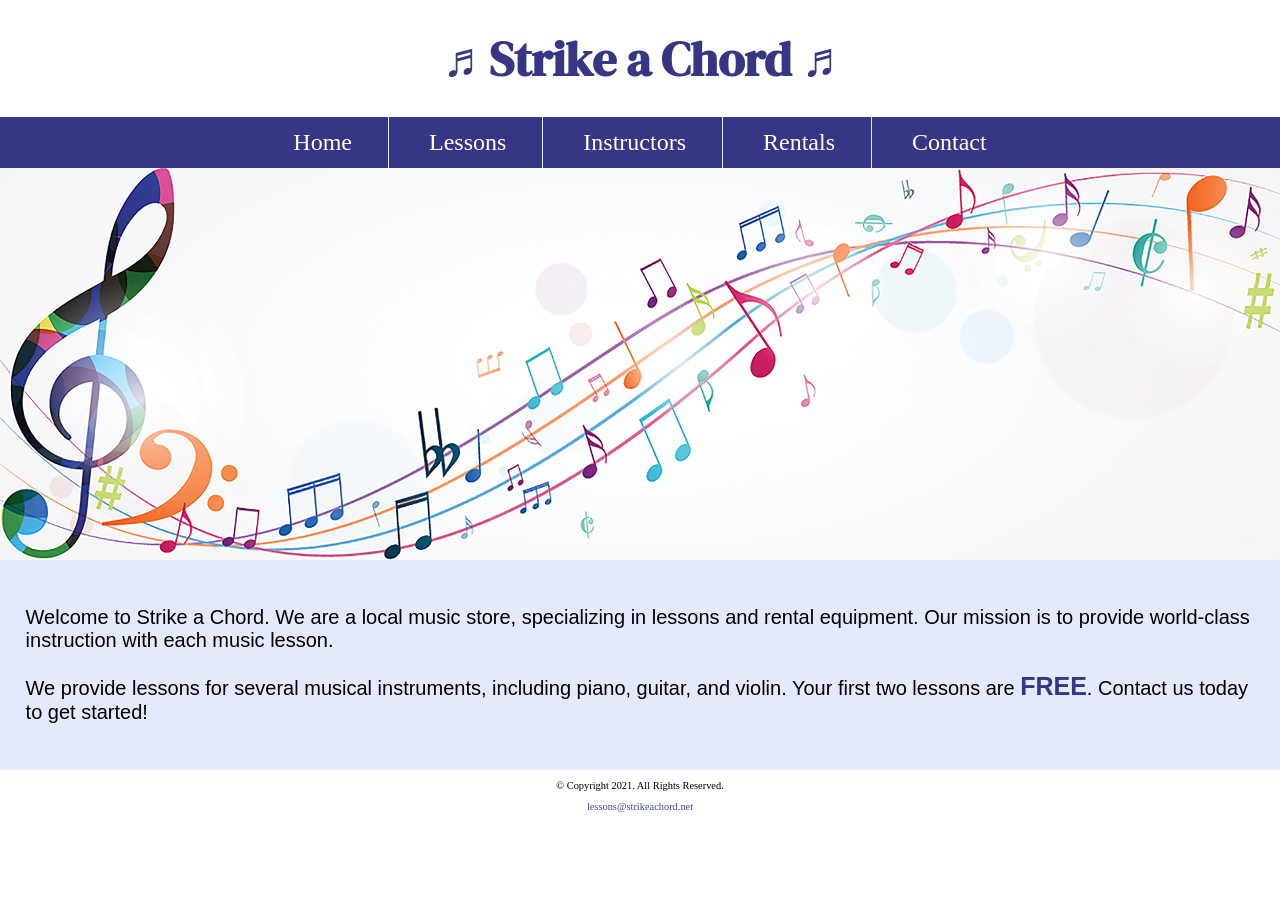
<file: index.html>
<!--
Student Name: Imani Daniels
File Name: index.html
Date: 11/11/2026
-->
<!DOCTYPE html>
<html lang="en">
<head>
<title>Strike a Chord: Home Page</title>
<meta charset="utf-8">
<link rel="stylesheet" href="css/styles.css">
<meta name="viewport" content="width=device-width, initial-scale=1.0">
<link rel="preconnect" href="https://fonts.googleapis.com">
<link rel="preconnect" href="https://fonts.gstatic.com" crossorigin>
<link href="https://fonts.googleapis.com/css2?family=DM+Serif+Display:ital@1&family=Roboto:ital,wght@0,100..900;1,100..900&display=swap" rel="stylesheet">
<link rel="shortcut icon" href="images/favicon.ico">
<link rel="icon" type="image/png" sizes="32x32" href="images/favicon-32.png">
<link rel="apple-touch-icon" sizes="180x180" href="images/apple-touch-icon.png">
<link rel="icon" sizes="192x192" href="images/android-chrome-192.png">
</head>
<body>
<header>
    <h1><span class="tab-desk">&#9836;</span> Strike a Chord <span class="tab-desk">&#9836;</span></h1>
</header>
<nav>
    <ul>
    <li><a href="index.html">Home</a> </li>
    <li><a href="lessons.html">Lessons</a></li> 
    <li><a href="instructors.html">Instructors</a></li>  
    <li><a href="rentals.html">Rentals</a></li>     
    <li><a href="contact.html">Contact</a></li>
</ul>
</nav>
<!-- Hero Image -->
<div id="hero" class="tab-desk">
    <img src="images/music-notes.png" alt="colorful music notes">
</div>

<!-- Use the main area to add the main content to the webpage -->
<main>
<div id="intro">
    <p class="indent-block">Welcome to Strike a Chord. We are a local music store, specializing in lessons and rental equipment. Our mission is to provide world-class instruction with each music lesson.</p>

    <p>We provide lessons for several musical instruments, including piano, guitar, and violin. Your first two lessons are <span class="action">FREE</span>. Contact us today to get started!</p>
   </div> 
</main>
<footer>
    <p>&copy; Copyright 2021. All Rights Reserved.</p>
    <p><a href="mailto:lessons@strikeachord.net">lessons@strikeachord.net</a></p>
</footer>
</body>
</html>
</file>
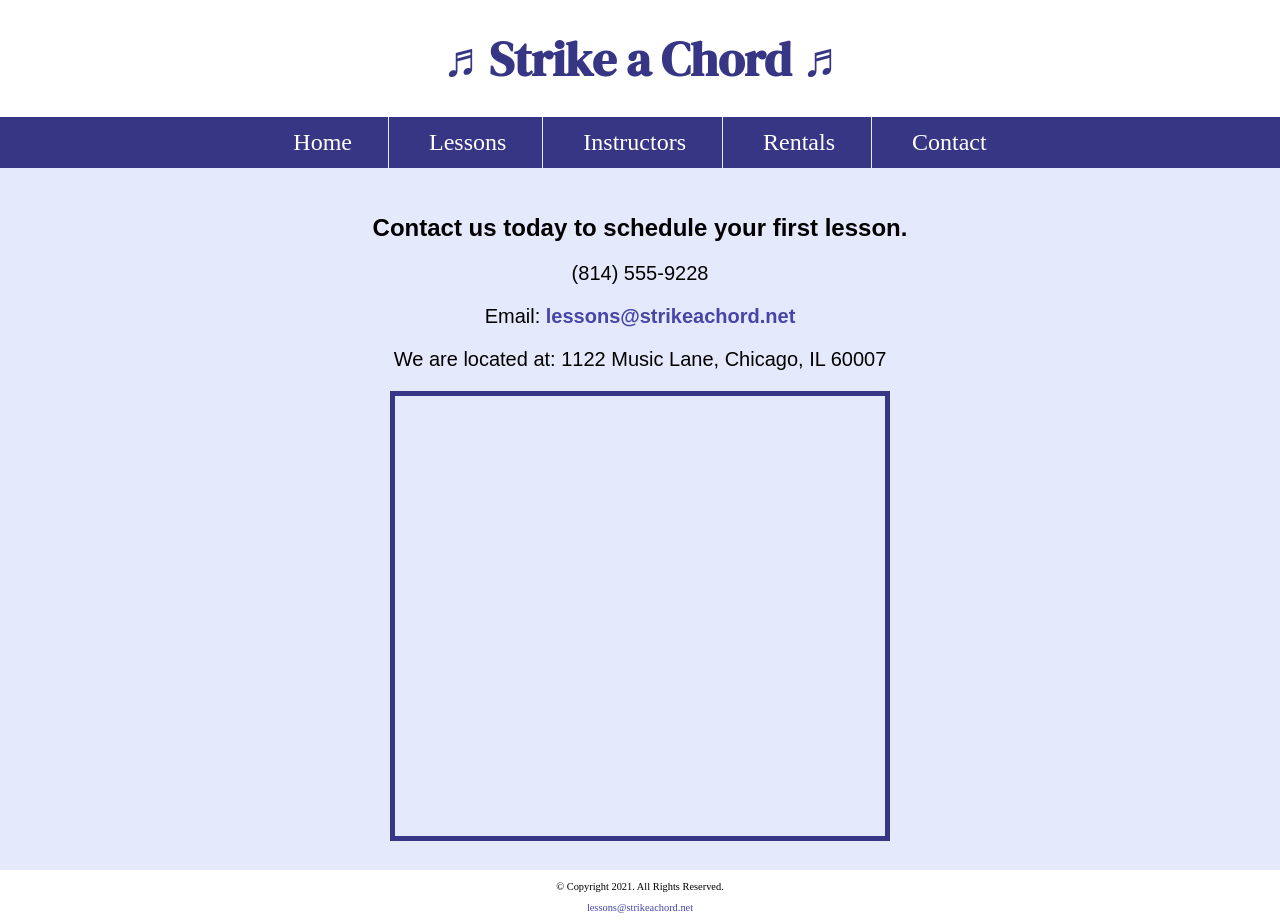
<file: contact.html>
<!--
Student Name: Imani Daniels
File Name: contact.html
Date: 11/11/2026
-->
<!DOCTYPE html>
<html lang="en">
<head>
<title>Strike a Chord: Contact</title>
<meta charset="utf-8">
<link rel="stylesheet" href="css/styles.css">
<meta name="viewport" content="width=device-width, initial-scale=1.0">
<link rel="preconnect" href="https://fonts.googleapis.com">
<link rel="preconnect" href="https://fonts.gstatic.com" crossorigin>
<link href="https://fonts.googleapis.com/css2?family=DM+Serif+Display:ital@1&family=Roboto:ital,wght@0,100..900;1,100..900&display=swap" rel="stylesheet">
<link rel="shortcut icon" href="images/favicon.ico">
<link rel="icon" type="image/png" sizes="32x32" href="images/favicon-32.png">
<link rel="apple-touch-icon" sizes="180x180" href="images/apple-touch-icon.png">
<link rel="icon" sizes="192x192" href="images/android-chrome-192.png">
</head>
<body>
<header>
    <h1><span class="tab-desk">&#9836;</span> Strike a Chord <span class="tab-desk">&#9836;</span></h1>

</header>
<nav>
    <ul>
    <li><a href="index.html">Home</a> </li>
    <li><a href="lessons.html">Lessons</a></li> 
    <li><a href="instructors.html">Instructors</a></li>  
    <li><a href="rentals.html">Rentals</a></li>     
    <li><a href="contact.html">Contact</a></li>
</ul>
</nav>

<!-- Use the main area to add the main content to the webpage -->
<main>
    <div id="contact">
    <h2>Contact us today to schedule your first lesson.</h2>
<p class="tel-link mobile"><a href="tel:8145559228">(814) 555-9228</a></p>
<p class="tab-desk">(814) 555-9228</p>
<p>Email: <a href="mailto:lessons@strikeachord.net" class="email-link">lessons@strikeachord.net</a></p>       
<p>We are located at: 1122 Music Lane, Chicago, IL 60007</p>
<iframe 
    src="https://www.google.com/maps/embed?pb=!1m18!1m12!1m3!1d380513.7160580949!2d-88.01215278051977!3d41.83339249282865!2m3!1f0!2f0!3f0!3m2!1i1024!2i768!4f13.1!3m3!1m2!1s0x880e2c3cd0f4cbed%3A0xafe0a6ad09c0c000!2sChicago%2C+IL!5e0!3m2!1sen!2sus!4v1558660826146!5m2!1sen!2sus" 
    width="600" 
    height="450" 
    allowfullscreen class="map">
</iframe>
    </div>

</main>
<footer>
    <p>&copy; Copyright 2021. All Rights Reserved.</p>
    <p><a href="mailto:lessons@strikeachord.net">lessons@strikeachord.net</a></p>
</footer>
</body>
</html>
</file>
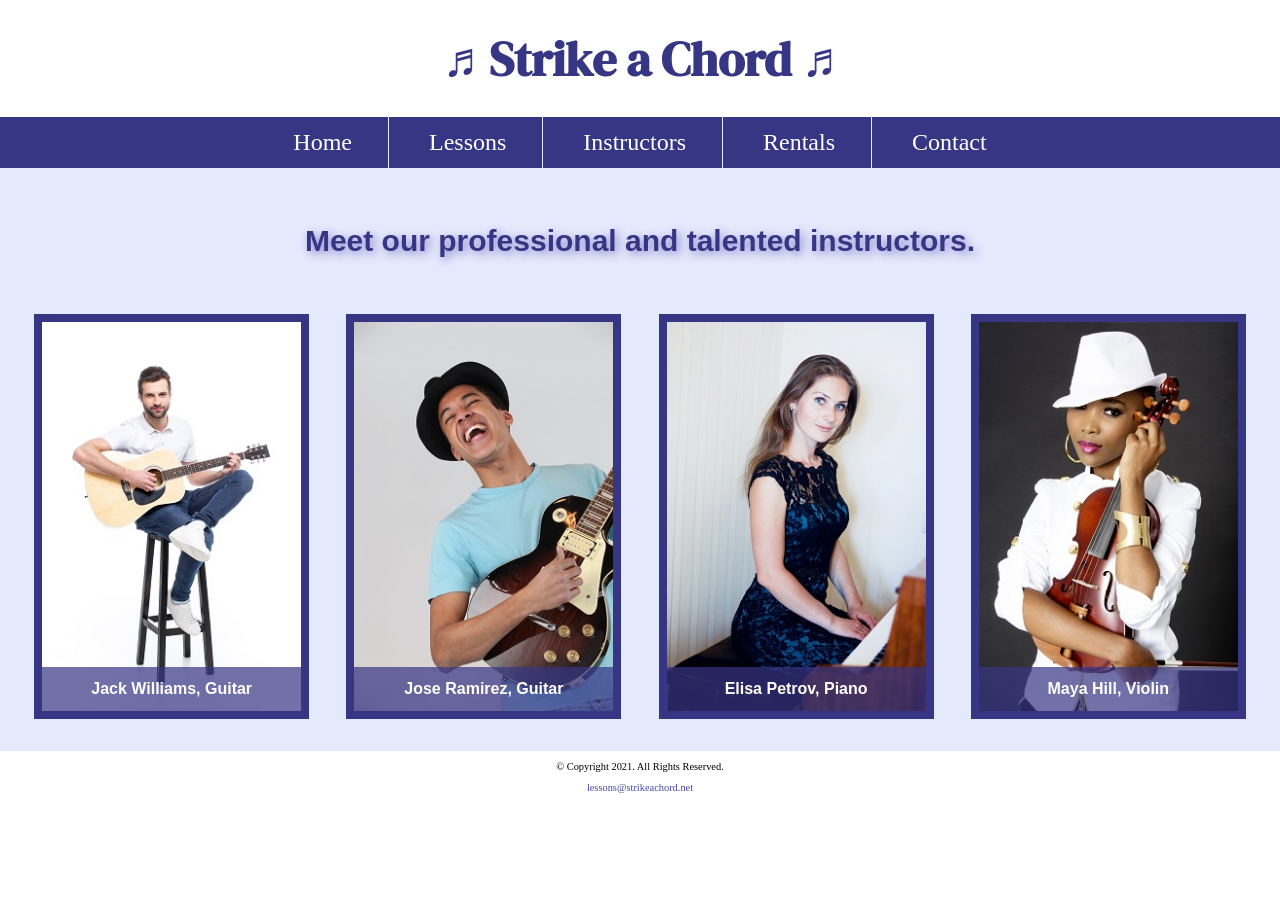
<file: instructors.html>
<!--
Student Name: Imani Daniels
File Name: instructors.html
Date: 11/11/2026
-->
<!DOCTYPE html>
<html lang="en">
<head>
<title>Strike a Chord: Instructors</title>
<meta charset="utf-8">
<link rel="stylesheet" href="css/styles.css">
<meta name="viewport" content="width=device-width, initial-scale=1.0">
<link rel="preconnect" href="https://fonts.googleapis.com">
<link rel="preconnect" href="https://fonts.gstatic.com" crossorigin>
<link href="https://fonts.googleapis.com/css2?family=DM+Serif+Display:ital@1&family=Roboto:ital,wght@0,100..900;1,100..900&display=swap" rel="stylesheet">
<link rel="shortcut icon" href="images/favicon.ico">
<link rel="icon" type="image/png" sizes="32x32" href="images/favicon-32.png">
<link rel="apple-touch-icon" sizes="180x180" href="images/apple-touch-icon.png">
<link rel="icon" sizes="192x192" href="images/android-chrome-192.png">
</head>
<body>
<header>
    <h1><span class="tab-desk">&#9836;</span> Strike a Chord <span class="tab-desk">&#9836;</span></h1>
</header>
<nav>
    <ul>
    <li><a href="index.html">Home</a> </li>
    <li><a href="lessons.html">Lessons</a></li> 
    <li><a href="instructors.html">Instructors</a></li>  
    <li><a href="rentals.html">Rentals</a></li>     
    <li><a href="contact.html">Contact</a></li>
</ul>
</nav>

<!-- Use the main area to add the main content to the webpage -->
<main class="grid">
    <aside>
        <p>Meet our professional and talented instructors.</p>
    </aside>
    <figure>
        <img src="images/guitar-instructor.jpg" alt="guitar instructor">
        <figcaption>Jack Williams, Guitar</figcaption>
    </figure>
    <figure>
        <img src="images/electric-guitar-instructor.jpg" alt="electric guitar instructor">
        <figcaption>Jose Ramirez, Guitar</figcaption>
    </figure>
     <figure>
        <img src="images/piano-instructor.jpg" alt="piano instructor">
        <figcaption>Elisa Petrov, Piano</figcaption>
    </figure>
    <figure>
        <img src="images/violin-instructor.jpg" alt="violin instructor">
        <figcaption>Maya Hill, Violin</figcaption>
    </figure>

</main>
<footer>
    <p>&copy; Copyright 2021. All Rights Reserved.</p>
    <p><a href="mailto:lessons@strikeachord.net">lessons@strikeachord.net</a></p>
</footer>
</body>
</html>
</file>
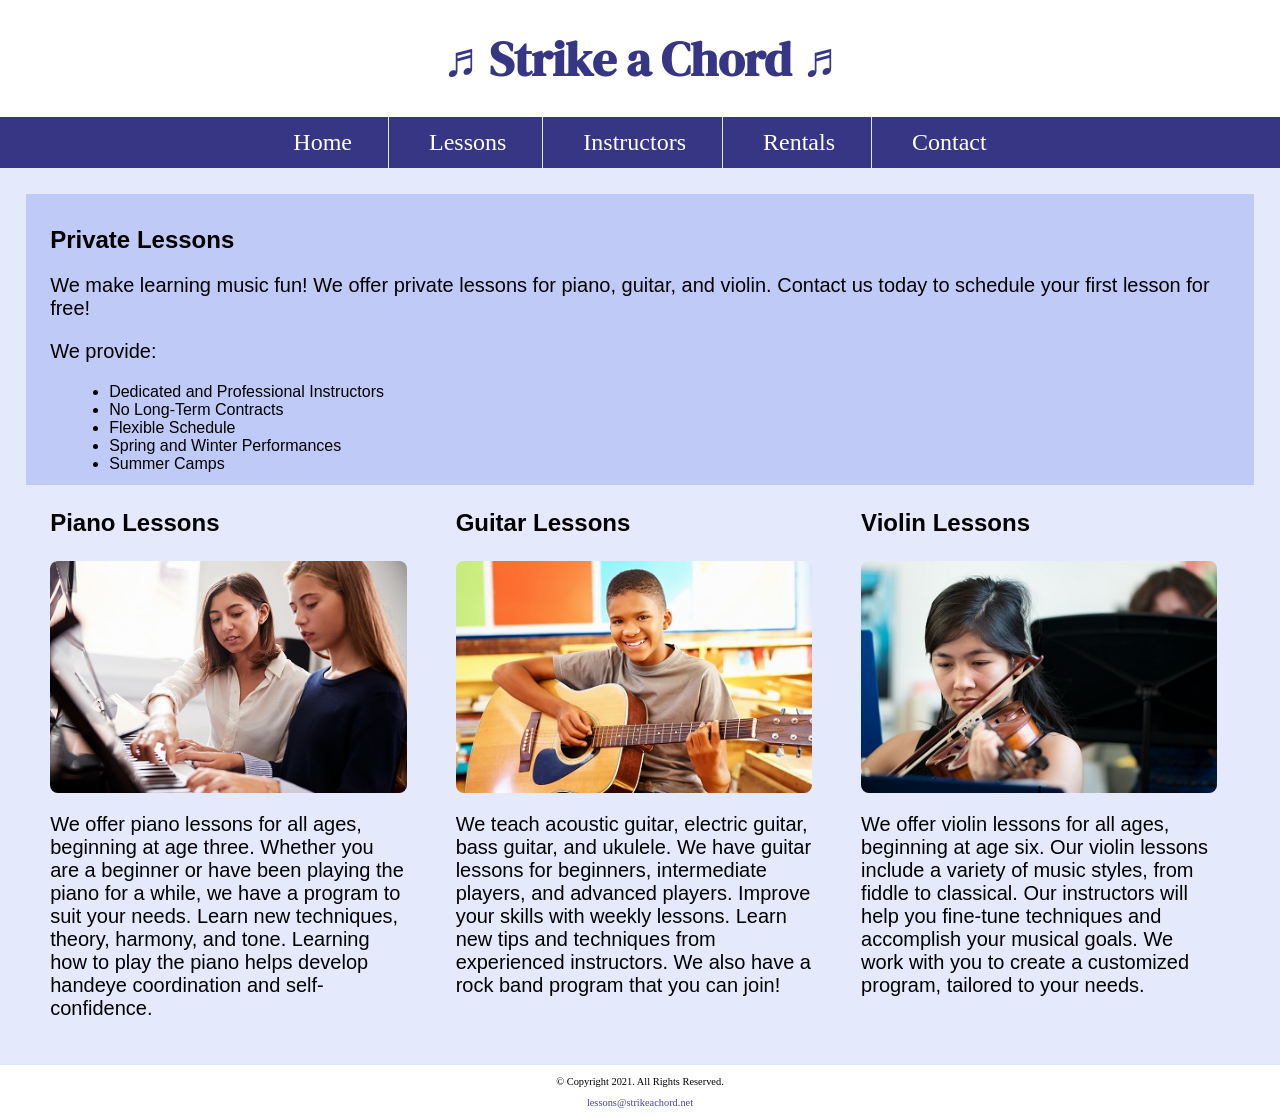
<file: lessons.html>
<!--
Student Name: Imani Daniels
File Name: lessons.html
Date: 11/11/2026
-->
<!DOCTYPE html>
<html lang="en">
<head>
<title>Strike a Chord: Lessons</title>
<meta charset="utf-8">
<link rel="stylesheet" href="css/styles.css">
<meta name="viewport" content="width=device-width, initial-scale=1.0">
<link rel="preconnect" href="https://fonts.googleapis.com">
<link rel="preconnect" href="https://fonts.gstatic.com" crossorigin>
<link href="https://fonts.googleapis.com/css2?family=DM+Serif+Display:ital@1&family=Roboto:ital,wght@0,100..900;1,100..900&display=swap" rel="stylesheet">
<link rel="shortcut icon" href="images/favicon.ico">
<link rel="icon" type="image/png" sizes="32x32" href="images/favicon-32.png">
<link rel="apple-touch-icon" sizes="180x180" href="images/apple-touch-icon.png">
<link rel="icon" sizes="192x192" href="images/android-chrome-192.png">
</head>
<body>
<header>
    <h1><span class="tab-desk">&#9836;</span> Strike a Chord <span class="tab-desk">&#9836;</span></h1>
</header>
<nav>
    <ul>
    <li><a href="index.html">Home</a> </li>
    <li><a href="lessons.html">Lessons</a></li> 
    <li><a href="instructors.html">Instructors</a></li>  
    <li><a href="rentals.html">Rentals</a></li>     
    <li><a href="contact.html">Contact</a></li>
</ul>
</nav>

<!-- Use the main area to add the main content to the webpage -->
<main>
    <section id="info">
        <h2>Private Lessons</h2>
<p>We make learning music fun! We offer private lessons for piano, guitar, and violin. Contact us today to schedule your first lesson for free! </p>
<p>We provide:</p>
<ul>
	<li>Dedicated and Professional Instructors</li>
	<li>No Long-Term Contracts</li>
	<li>Flexible Schedule</li>
	<li>Spring and Winter Performances</li>
	<li>Summer Camps</li>
</ul>

</section>

<section id="piano">
            <h3>Piano Lessons</h3>
<img class="round" src="images/piano-lesson.jpg" alt="piano teacher and student sitting at a piano">
<p>We offer piano lessons for all ages, beginning at age three. Whether you are a beginner or have been playing the piano for a while, we have a program to suit your needs. Learn new techniques, theory, harmony, and tone. Learning how to play the piano helps develop handeye coordination and self-confidence.</p>
</section>

<section id="guitar">
<h3>Guitar Lessons</h3>
<img class="round" src="images/child-guitar.jpg" alt="child with a smile holding a guitar">
<p>We teach acoustic guitar, electric guitar, bass guitar, and ukulele. We have guitar lessons for beginners, intermediate players, and advanced players. Improve your skills with weekly lessons. Learn new tips and techniques from experienced instructors. We also have a rock band program that you can join!</p>
</section>

<section id="violin">
    <h3>Violin Lessons</h3>
<img class="round" src="images/woman-violin.jpg" alt="woman playing the violin">
<p>We offer violin lessons for all ages, beginning at age six. Our violin lessons include a variety of music styles, from fiddle to classical. Our instructors will help you fine-tune techniques and accomplish your musical goals. We work with you to create a customized program, tailored to your needs.</p>
</section>
</main>
<footer>
    <p>&copy; Copyright 2021. All Rights Reserved.</p>
    <p><a href="mailto:lessons@strikeachord.net">lessons@strikeachord.net</a></p>
</footer>
</body>
</html>
</file>
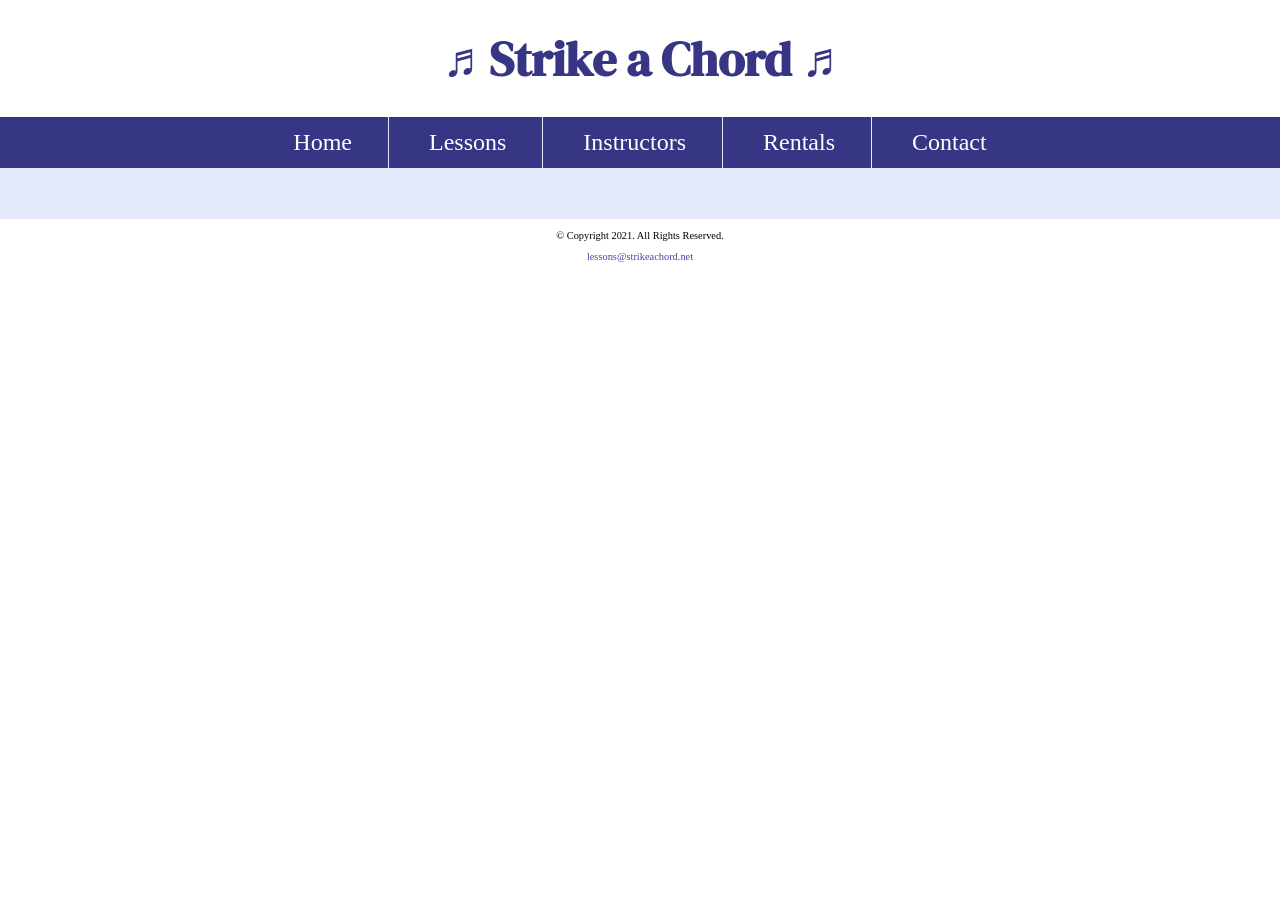
<file: template.html>
<!--
Student Name: Imani Daniels
File Name: template.html
Date: 11/11/2026
-->
<!DOCTYPE html>
<html lang="en">
<head>
<title>Strike a Chord: Template</title>
<meta charset="utf-8">
<link rel="stylesheet" href="css/styles.css">
<meta name="viewport" content="width=device-width, initial-scale=1.0">
<link rel="preconnect" href="https://fonts.googleapis.com">
<link rel="preconnect" href="https://fonts.gstatic.com" crossorigin>
<link href="https://fonts.googleapis.com/css2?family=DM+Serif+Display:ital@1&family=Roboto:ital,wght@0,100..900;1,100..900&display=swap" rel="stylesheet">
<link rel="shortcut icon" href="images/favicon.ico">
<link rel="icon" type="image/png" sizes="32x32" href="images/favicon-32.png">
<link rel="apple-touch-icon" sizes="180x180" href="images/apple-touch-icon.png">
<link rel="icon" sizes="192x192" href="images/android-chrome-192.png">
</head>
<body>
<header>
    <h1><span class="tab-desk">&#9836;</span> Strike a Chord <span class="tab-desk">&#9836;</span></h1>
</header>
<nav>
    <ul>
    <li><a href="index.html">Home</a> </li>
    <li><a href="lessons.html">Lessons</a></li> 
    <li><a href="instructors.html">Instructors</a></li>  
    <li><a href="rentals.html">Rentals</a></li>     
    <li><a href="contact.html">Contact</a></li>
</ul>
</nav>

<!-- Use the main area to add the main content to the webpage -->
<main>
    <div>

    </div>

</main>
<footer>
    <p>&copy; Copyright 2021. All Rights Reserved.</p>
    <p><a href="mailto:lessons@strikeachord.net">lessons@strikeachord.net</a></p>
</footer>
</body>
</html>
</file>
<file: css/styles.css>
/*
Author: Imani Daniels
File Name: styles.css
Date: 11/11/2026
*/
/* CSS Reset */
body, header, nav, main, footer, img, h1, ul, section, aside, figure, figcaption {
	margin: 0;
	padding: 0;
	border: 0;
}
/* Style rule for images */
img {
	max-width: 100%;
	display: block;
}

aside {
	text-align: center;
	font-size: 1.5em;
	font-weight: bold;
	color: #373684;
	text-shadow: 3px 3px 10px #8280cb;
}

figure {
	position: relative;
	max-width: 275px;
	margin: 2% auto;
	border: 8px solid #373684;
}
figcaption {
	position: absolute;
	bottom: 0;
	background: rgba(55, 54, 132, 0.7);
	color: #fff;
	width: 100%;
	padding: 5% 0;
	text-align: center;
	font-family: Verdana, Arial, sans-serif;
	font-size: 1.5em;
	font-weight: bold;
}
/* Style rule for box sizing applies to all elements */  
* {  
        box-sizing: border-box; 
	 }

/* Style rules for mobile viewport */


/* Hide tab-desk class. */
.tab-desk {
    display: none;
}

/* Style rules for header content */
header {
	text-align: center;
	font-size: 1.5em;
	color: #373684;
}

header h1 {
	font-family: "DM Serif Display", serif;
}
/* Style rules for navigation area */
nav {
	background-color: #373684;
}

nav ul {
	list-style-type: none;
	text-align: center;
}

nav li {
	display: block;
	font-size: 2em;
	border-top: 1px solid #e5e9fc;
}

nav li a {
	display: block;
	color: #fff;
	text-align: center;
	padding: 0.5em 1em;
	text-decoration: none;
}
/* Style rules for main content */
main {
	padding: 2%;
	background-color: #e5e9fc;
	overflow: auto;
	font-family: Verdana, Arial, sans-serif;
}

main p {
	font-size: 1.25em;
}
 
.action {
	font-size: 1.25em;
	color: #373684; 
	font-weight: bold;
}
/* Style rules for lessons content */
#piano, #guitar, #violin {
    margin: 0 2%;
}
 
#info {
   clear: left;
   background-color: #c0caf7;
   padding: 1% 2%;
}

#info ul {
	margin-left: 10%;
}

.round {
  border-radius: 8px;
}
/* Style rules for contact content */
#contact {
    text-align: center;
}

.tel-link {
    background-color: #373684;
		padding: 2%;
		margin: 0 auto;
		width: 80%;
		text-align: center;
		border-radius: 5px;
} 
.tel-link a {
    color: #fff;
		text-decoration: none;
		font-size: 1.5em;
		display: block;
}


#contact .email-link {
    color: #4645a8;
    text-decoration: none;
    font-weight: bold;
}
 
.map {
    border: 5px solid #373684;
	width: 95%;
	height: 50%;
}
/* Style rules for footer content */
footer {
    text-align: center;
    font-size: 0.65em;
    clear: left;  
}

footer a {
    color: #4645a8;
    text-decoration: none;
}

/* Media Query for Tablet Viewport */
@media screen and (min-width: 550px), print {

    /* Tablet Viewport: Show tab-desk class, hide mobile class */
    .tab-desk {
        display: block;
    }

    .mobile {
        display: none;
    }

    /* Tablet Viewport: Style rule for header content */
    span.tab-desk {
        display: inline;
    }

    /* Tablet Viewport: Style rules for nav area */
    nav li {
        border-top: none;
        display: inline-block;
        font-size: 1.5em;
        border-right: 1px solid #e5e9fc;
    }

    nav li:last-child {
        border-right: none;
    }

	nav li a {
	padding: 0.25em 0.5em;
	}

	/* Tablet Viewport: Style rule for map */
	.map {
		width: 500px;
		height: 450px;
	}
	.grid {
    display: grid;
    grid-template-columns: 1fr 1fr;
    grid-gap: 20px;
	}
	aside {
        grid-column: 1 / span 2;
    }

}

/* Media Query for Desktop Viewport */
@media screen and (min-width: 769px), print {
	
	/* Desktop Viewport: Style rule for header */ 
	header{
		padding: 2%;
	}

	/* Desktop Viewport: Style rules for nav area */
	nav li a {
		padding: 0.5em 1.5em;

	}

	nav li a:hover {
		color: #373684;
		background-color: #e5e9fc;
	}

	/* Desktop Viewport: Style rules for main content */
	#info ul {
		margin-left: 5%;
	}
	main h3 {
		font-size: 1.5em;
	}
	#piano, #guitar, #violin {
		width: 29%;
		float: left;
		margin: 0 2%;
	}
	figcaption {
		font-size: 1em;
	}
	aside {
		grid-column: 1 / span 4;
	}
	.grid {
    grid-template-columns: auto auto auto auto;
}
}

/* Media Query for Print */
@media print {

	body {
	background-color: #fff;
	color: #000;
}
	
}
</file>
